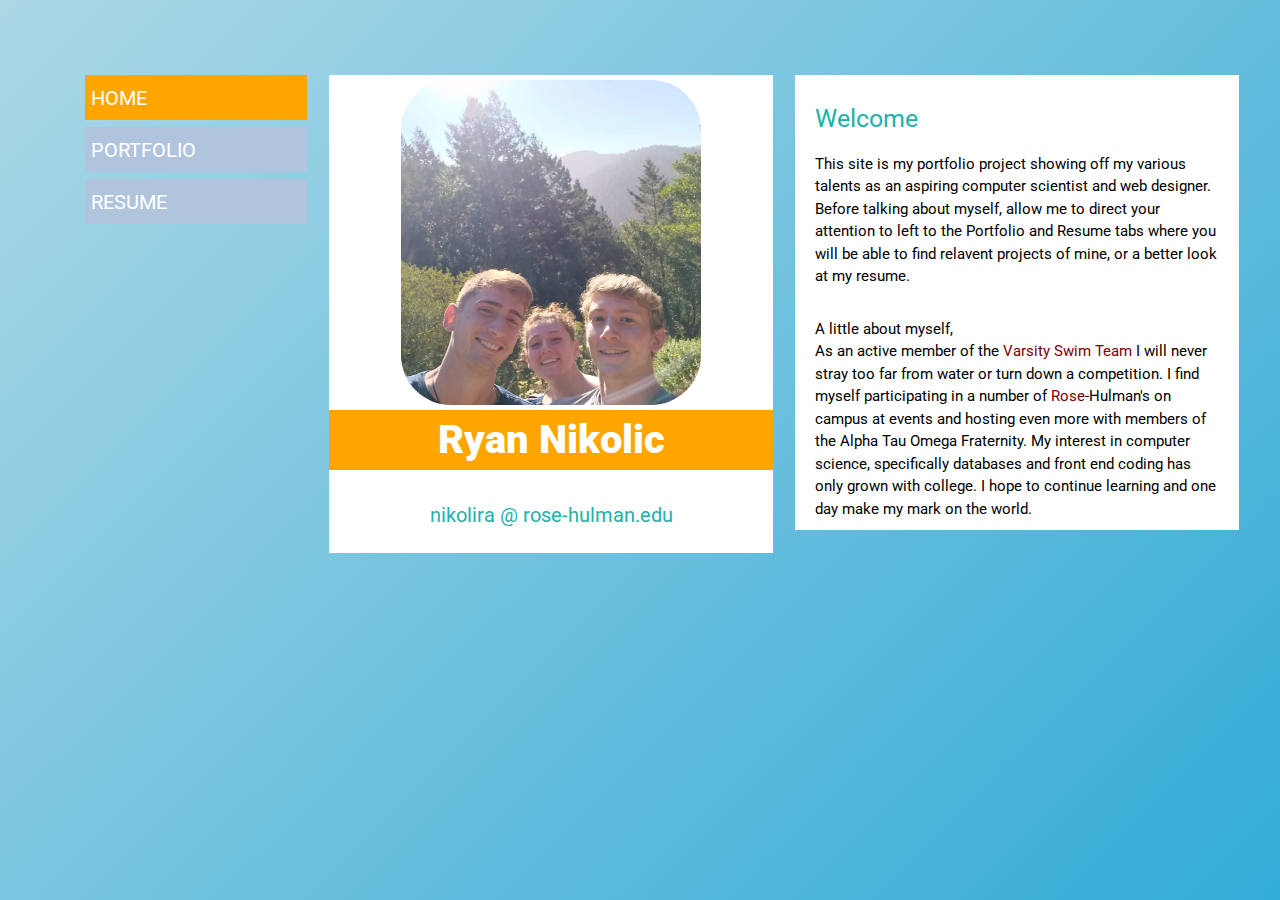
<file: index.html>
<!doctype html>
<html lang="en">

<head>
  <meta charset="utf-8">
  <link rel="stylesheet" href="https://fonts.googleapis.com/css?family=Roboto:300,400,500,700|Material+Icons">
  <link rel="stylesheet" href="styles/bootstrap-material-design.min.css">
  <link rel="stylesheet" href="styles/main.css">

  <title>Ryan A. Nikolic - Home</title>
</head>

<body id="mainPage">
  <div class="container page-container">
    <div class="grid-container">
      <div class="grid-item-1">
        <button id="homeButton" class="tabButtons" style="background-color: orange;">HOME</button>
        <button id="portfolioButton" class="tabButtons" style="background-color: lightsteelblue;">PORTFOLIO</button>
        <button id="resumeButton" class="tabButtons" style="background-color: lightsteelblue;">RESUME</button>
      </div>
      <div class="grid-item-2">
        <img class="facePhoto" src="/images/face.jpg" alt="my face">
        <div
          style="font-family: 'Roboto'; font-weight: 1000; color: white; background-color: orange;">
          Ryan Nikolic</div>
        <p style="margin-top:0pt; margin-bottom:0pt; font-size:20px;">&nbsp;</p>
        <div style="font-family: 'Roboto'; color: lightseagreen; font-size: 20px;">nikolira @ rose-hulman.edu</div>
        <p style="margin-top:0pt; margin-bottom:0pt; font-size:15px;">&nbsp;</p>

      </div>
      <div class="grid-item-3">
        <p style="margin-top:0pt; margin-bottom:0pt; font-size:10px;">&nbsp;</p>
        <div style="color: lightseagreen; font-size: 25px;">Welcome</div>
        <p style="margin-top:0pt; margin-bottom:0pt; font-size:10px;">&nbsp;</p>

        <div>This site is my portfolio project showing off my various talents as an aspiring computer scientist and web
          designer.
          Before talking about myself, allow me to direct your attention to left to the Portfolio and Resume tabs where
          you will be able to find relavent projects of mine,
          or a better look at my resume.</div>
        <p style="margin-top:0pt; margin-bottom:0pt; font-size:20px;">&nbsp;</p>

        <div>A little about myself,
          <div>
            <span>
              As an active member of the
              <a style="color: #800000;" href="https://athletics.rose-hulman.edu/sports/mswim?path=mswim">Varsity Swim Team</a>
              I will never stray too far from water or turn down a competition. I find myself participating in a number
              of
              <span style="color: #800000;">Rose</span>-Hulman's on campus at events and hosting even more with members
              of the Alpha Tau Omega Fraternity.
              My interest in computer science, specifically databases and front end coding has only grown with college.
              I hope to continue learning and one day make my mark on the world.
            </span>
          </div>
        </div>
      </div>
    </div>

    <script src="scripts/jquery.min.js"></script>
    <script src="scripts/popper.js"></script>
    <script src="scripts/bootstrap-material-design.js"></script>
    <script>$("body").bootstrapMaterialDesign();</script>
    <!-- <script src="/__/firebase/7.18.0/firebase-app.js"></script>
  <script src="/__/firebase/7.18.0/firebase-analytics.js"></script>
  <script src="/__/firebase/7.18.0/firebase-auth.js"></script>
  <script src="/__/firebase/7.18.0/firebase-firestore.js"></script>
  <script src="/__/firebase/init.js"></script> -->
    <script src="scripts/main.js"></script>
</body>

</html>
</file>
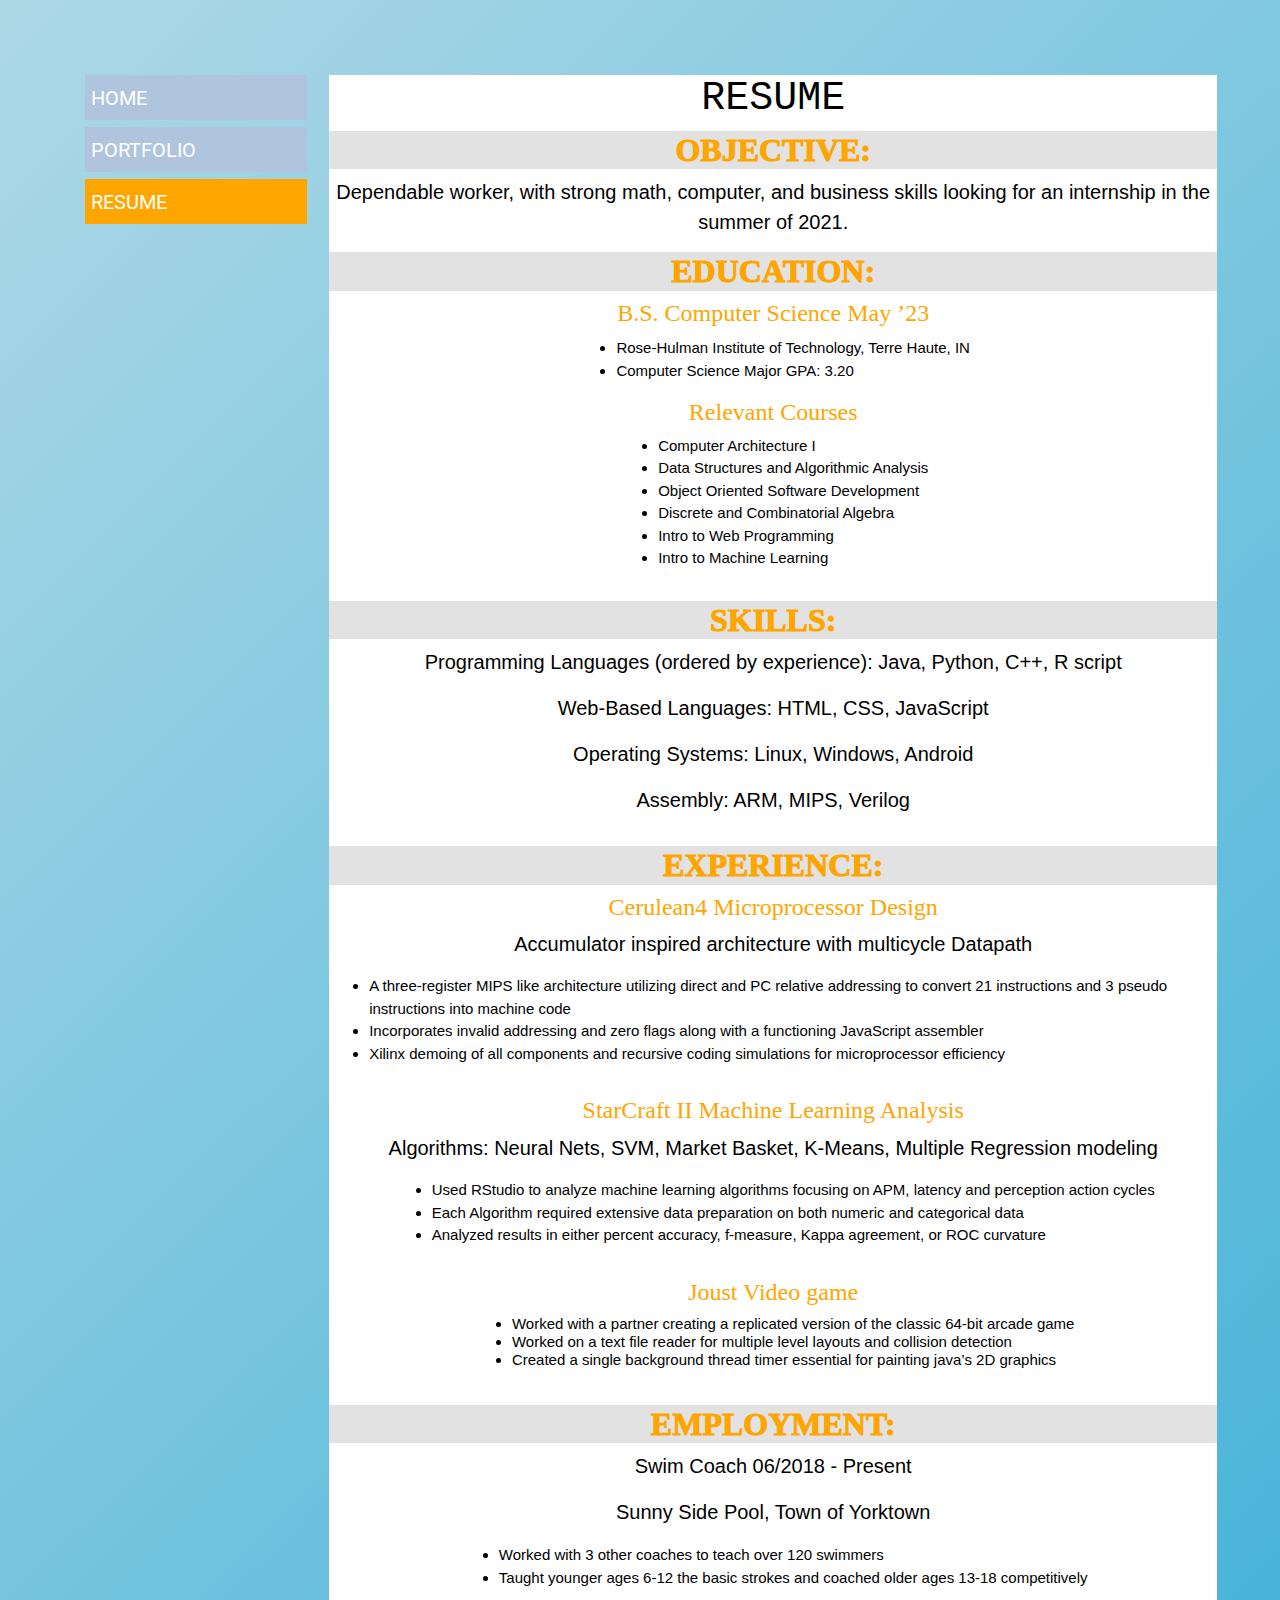
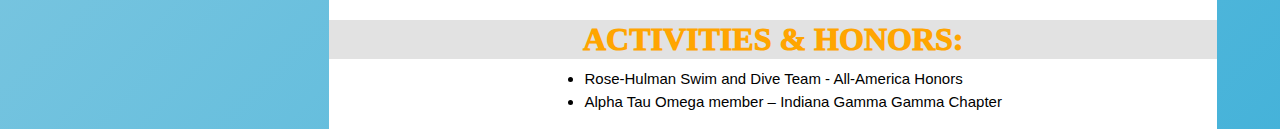
<file: resume.html>
<!doctype html>
<html lang="en">

<head>
  <meta charset="utf-8">
  <meta name="viewport" content="width=device-width, initial-scale=1, shrink-to-fit=no">
  <link rel="stylesheet" href="https://fonts.googleapis.com/css?family=Roboto:300,400,500,700|Material+Icons">
  <link rel="stylesheet" href="styles/bootstrap-material-design.min.css">
  <link rel="stylesheet" href="styles/main.css">
  <title>Ryan A. Nikolic - Resume</title>
</head>

<body id="resumePage">
  <div class="container page-container">
    <div class="grid-container-2">
      <div class="grid-item-1">
        <button id="homeButton" class="tabButtons" style="background-color: lightsteelblue;">HOME</button>
        <button id="portfolioButton" class="tabButtons" style="background-color: lightsteelblue;">PORTFOLIO</button>
        <button id="resumeButton" class="tabButtons" style="background-color: orange;">RESUME</button>
      </div>
      <div class="grid-item-2">
        <main>
        <h1>RESUME</h1>
        <h2>OBJECTIVE:</h2>
        <div style="font-family:sans-serif; font-size: 20px;">Dependable worker, with strong math, computer, and
          business skills looking for an internship in the summer of 2021.</div>
        <p style="margin-top:0pt; margin-bottom:0pt; font-size:10px;">&nbsp;</p>

        <h2>EDUCATION:</h2>
        <h4>B.S. Computer Science May ’23</h4>
        <ul>
          <li>Rose-Hulman Institute of Technology, Terre Haute, IN</li>
          <li>Computer Science Major GPA: 3.20</li>
        </ul>
        <h4>Relevant Courses</h4>
        <div>
          <ul>
            <li>Computer Architecture I</li>
            <li>Data Structures and Algorithmic Analysis</li>
            <li>Object Oriented Software Development</li>
            <li>Discrete and Combinatorial Algebra</li>
            <li>Intro to Web Programming</li>
            <li>Intro to Machine Learning</li>
          </ul>
        </div>
        <p style="margin-top:0pt; margin-bottom:0pt; font-size:10px;">&nbsp;</p>

        <h2>SKILLS:</h2>
        <p style="font-family:sans-serif; font-size: 20px;">Programming Languages (ordered by experience): Java, Python,
          C++, R script</p>
        <p style="font-family:sans-serif; font-size: 20px;">Web-Based Languages: HTML, CSS, JavaScript</p>
        <p style="font-family:sans-serif; font-size: 20px;">Operating Systems: Linux, Windows, Android</p>
        <p style="font-family:sans-serif; font-size: 20px;">Assembly: ARM, MIPS, Verilog</p>
        <p style="margin-top:0pt; margin-bottom:0pt; font-size:10px;">&nbsp;</p>

        <h2>EXPERIENCE:</h2>
        <h4>Cerulean4 Microprocessor Design</h4>
        <p style="font-family:sans-serif; font-size: 20px;">Accumulator inspired architecture with multicycle Datapath
        </p>
        <ul>
          <li>A three-register MIPS like architecture utilizing direct and PC relative addressing to convert 21
            instructions and 3 pseudo instructions into machine code</li>
          <li>Incorporates invalid addressing and zero flags along with a functioning JavaScript assembler</li>
          <li>Xilinx demoing of all components and recursive coding simulations for microprocessor efficiency</li>
        </ul>
        <p style="margin-top:0pt; margin-bottom:0pt; font-size:10px;">&nbsp;</p>

        <h4>StarCraft II Machine Learning Analysis</h4>
        <p style="font-family:sans-serif; font-size: 20px;">Algorithms: Neural Nets, SVM, Market Basket, K-Means,
          Multiple Regression modeling</p>
        <ul>
          <li>Used RStudio to analyze machine learning algorithms focusing on APM, latency and perception action cycles
          </li>
          <li>Each Algorithm required extensive data preparation on both numeric and categorical data</li>
          <li>Analyzed results in either percent accuracy, f-measure, Kappa agreement, or ROC curvature</li>
        </ul>
        <p style="margin-top:0pt; margin-bottom:0pt; font-size:10px;">&nbsp;</p>

        <h4>Joust Video game<h4>
            <ul>
              <li>Worked with a partner creating a replicated version of the classic 64-bit arcade game</li>
              <li>Worked on a text file reader for multiple level layouts and collision detection</li>
              <li>Created a single background thread timer essential for painting java’s 2D graphics</li>
            </ul>
            <p style="margin-top:0pt; margin-bottom:0pt; font-size:10px;">&nbsp;</p>

            <h2>EMPLOYMENT:</h2>
            <p style="font-family:sans-serif; font-size: 20px;">Swim Coach 06/2018 - Present</p>
            <p style="font-family:sans-serif; font-size: 20px;">Sunny Side Pool, Town of Yorktown</p>
            <ul>
              <li>Worked with 3 other coaches to teach over 120 swimmers</li>
              <li>Taught younger ages 6-12 the basic strokes and coached older ages 13-18 competitively</li>
            </ul>
            <p style="margin-top:0pt; margin-bottom:0pt; font-size:10px;">&nbsp;</p>

            <h2>ACTIVITIES &amp; HONORS:</h2>
            <ul>
              <li>Rose-Hulman Swim and Dive Team - All-America Honors</li>
              <li>Alpha Tau Omega member – Indiana Gamma Gamma Chapter</li>
            </ul>
          </main>
      </div>
    </div>
  </div>

  <script src="scripts/jquery.min.js"></script>
  <script src="scripts/popper.js"></script>
  <script src="scripts/bootstrap-material-design.js"></script>
  <script>$("body").bootstrapMaterialDesign();</script>
  <!-- <script src="/__/firebase/7.18.0/firebase-app.js"></script> -->
  <!-- <script src="/__/firebase/7.18.0/firebase-analytics.js"></script> -->
  <!-- <script src="/__/firebase/7.18.0/firebase-auth.js"></script> -->
  <!-- <script src="/__/firebase/7.18.0/firebase-firestore.js"></script> -->
  <!-- <script src="/__/firebase/init.js"></script> -->
  <script src="scripts/main.js"></script>
</body>

</html>
</file>
<file: styles/main.css>
body {
  /* background-image: url("https://cdn.shopify.com/s/files/1/2486/4354/products/Peter-Lik-Bridge-to-the-Universe-Recess-Mount_1800x.jpg?v=1611359541");
  background-size: cover;
  background-attachment: fixed;
  background-repeat: no-repeat; */
    background: linear-gradient(-45deg, #ee7752, #e73c7e, #23a6d5, lightblue);
    background-size: 400% 400%;
    animation: gradient 10s ease infinite;
    background-repeat: no-repeat;

}

@keyframes gradient {
    0% {
        background-position: 0% 50%;
    }
    50% {
        background-position: 100% 50%;
    }
    100% {
        background-position: 0% 50%;
    }
}

.navbar {
    background-color: #800000;
    color: white;
}

/* body > main {
  grid-area: main;
  padding: 0 1rem;
  background-color: rgba(var(--white-color), 0.6);
} */

.page-container {
    margin-top: 75px;
}

.grid-container {
  display: grid;
  grid-column-gap: 2%;
  grid-template-columns: 20% 40% 40%;
}

.grid-container-2 {
  display: grid;
  grid-column-gap: 2%;
  grid-template-columns: 20% 80%;
}

.grid-item-1 {
  background-color: transparent;
  height: fit-content;
  border: 0px;
}

.grid-item-2 {
  /* background-color: rgba(255, 255, 255, 0.9); */
  background-color: white;
  color: black;
  font-size: 40px;
  font-family: 'Courier New', Courier, monospace;
  text-align: center;
  height: fit-content;
  border: 0px; 
}

.grid-item-3 {
  /* background-color:rgba(0, 0, 0, 0.5); */
  background-color: white;
  color: black;
  /* font-size: 20px; */
  /* text-align: center; */
  height: fit-content;
  border: 0px;
  padding: 10px 20px;
  font-size: 15px;
}

.tabButtons {
  background-color: rgba(65, 121, 136, 0.8);
  color: white;
  border: 0px;
  width: 100%;
  height: 45px;
  font-size: 20px;
  margin-bottom: 7px;
  text-align: left;
}

h2{
  font-family: 'HeronSerif';
  color: orange;
  font-weight: 1000;
  background-color: rgb(226,226,226);
} 

h4 {
  color: orange;
  font-family: 'HeronSerif', serif;
}

ul {
  color: black;
  display: inline-block;
  font-family:sans-serif;
  font-size: 20px;
}

li {
  text-align: left;
  font-size: 15px;
}

.facePhoto {
  width: 300px; 
  height: 325px; 
  border-radius: 50px; 
  margin: 5px 0px;
}

.grid {
  margin: 5px 5px;
  justify-content: center;
  display: grid;
  grid-template-columns: repeat(3, 33%);
  grid-template-rows: repeat(1, 100%);
}
</file>
